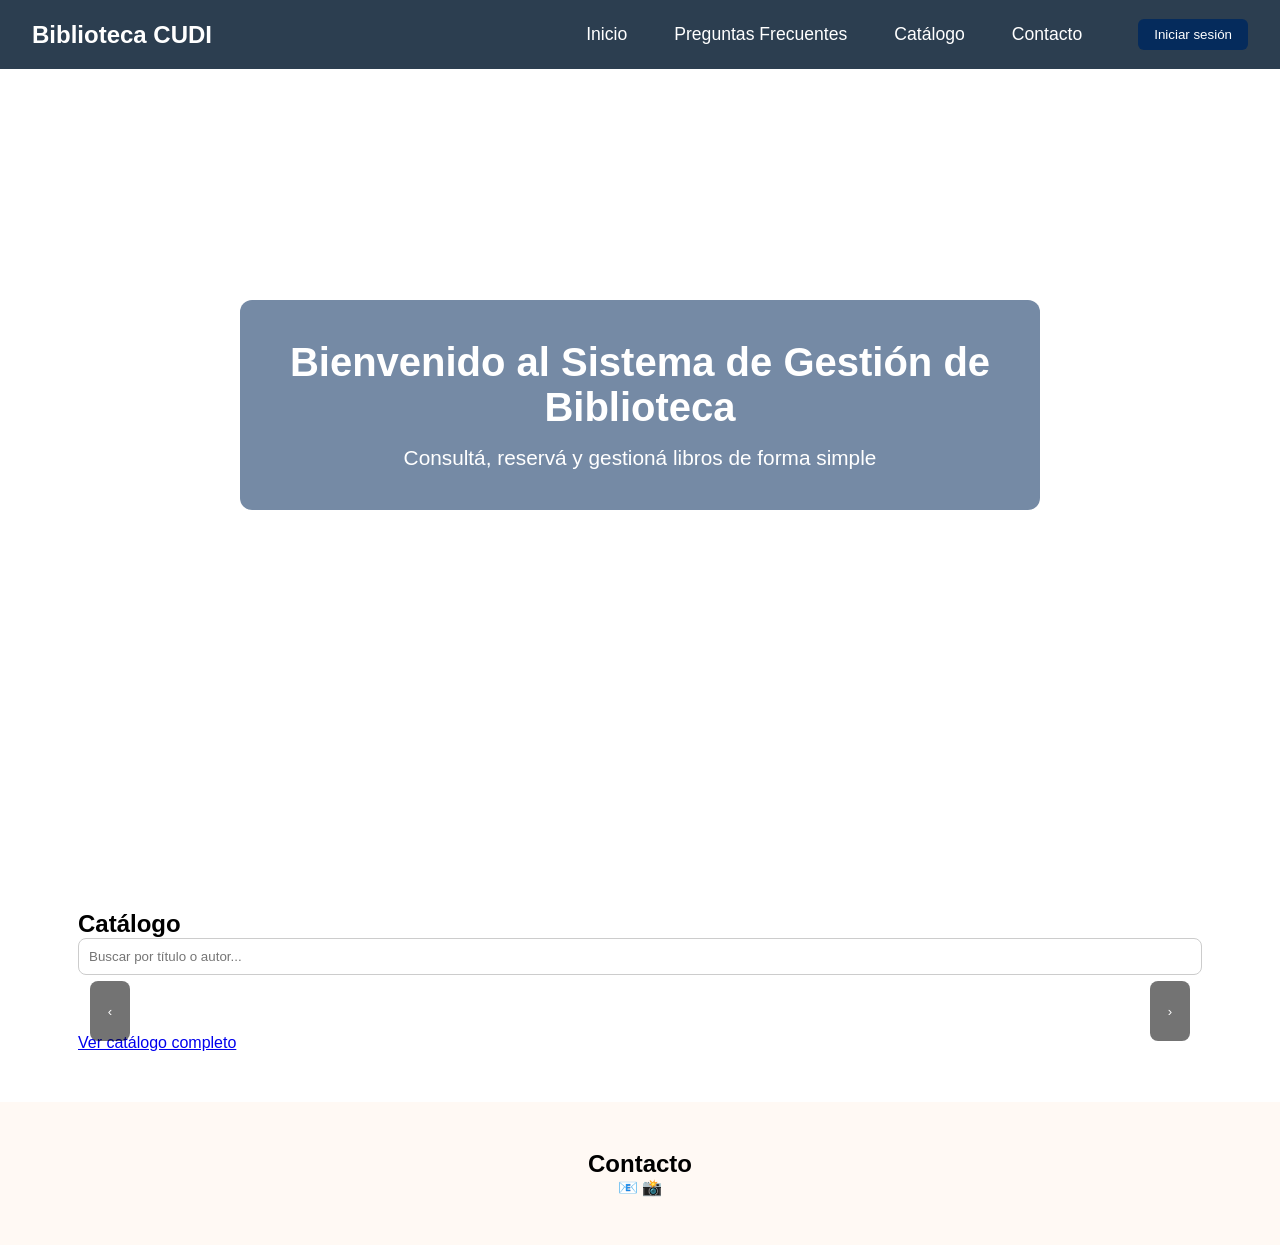
<file: Fronted/index.html>
<!-- Esto es un comentario en HTML -->
<!DOCTYPE html>
<html lang="es">
<head>
  <meta charset="UTF-8">
  <title>Biblioteca CUDI</title>
  <link rel="stylesheet" href="diseño.css">
</head>
<body class="fondo-global">

  <!-- ================= NAVBAR ================= -->
  <header class="navbar">
    <h2 class="logo">Biblioteca CUDI</h2>
    <nav>
  <nav>
  <a href="#inicio">Inicio</a>
  <a href="preguntas_frecuentes.html">Preguntas Frecuentes</a>
  <a href="catalogo.html">Catálogo</a>
  <a href="#contacto" class="scroll-link">Contacto</a>
  <button onclick="window.location.href='login.html'" class="login-btn">
    Iniciar sesión
  </button>
</nav>
  </header>

  <!-- ================= HERO ================= -->
  <section class="hero" id="inicio">
    <div class="hero-content">
      <h1>Bienvenido al Sistema de Gestión de Biblioteca</h1>
      <p>Consultá, reservá y gestioná libros de forma simple</p>
    </div>
  </section>

  <!-- ================= CATÁLOGO DENTRO DE INICIO ================= -->
<section class="catalogo-home">
  <div class="mis-reservas-container">

    <h2>Catálogo</h2>

    <input 
      type="text" 
      id="buscador" 
      placeholder="Buscar por título o autor..."
      style="width: 100%; padding: 10px; margin-bottom: 12px; border-radius: 8px; border: 1px solid #ccc;"
    />

    <!-- 🔥 CATÁLOGO HOME (CAROUSEL) -->
<div class="carousel">

  <button class="carousel-btn left" aria-label="Anterior">‹</button>

  <div class="carousel-wrapper">
    
    <!-- 🔥 ESTE ES EL CONTENEDOR CORRECTO -->
    <div id="listaLibros" class="carousel-track"></div>

  </div>

  <button class="carousel-btn right" aria-label="Siguiente">›</button>

</div>

<a href="catalogo.html" class="boton" style="margin-top: 15px; display: inline-block;">
  Ver catálogo completo
</a>

  </div>
</section>

  <!-- ================= CONTACTO ================= -->
  <section class="contacto" id="contacto">
    <h2>Contacto</h2>
    <div class="icons">
      <span>📧</span>
      <span>📸</span>
    </div>
  </section>

  <script src="app.js"></script>
  <script src="home.js"></script>
</body>
</html>
</file>
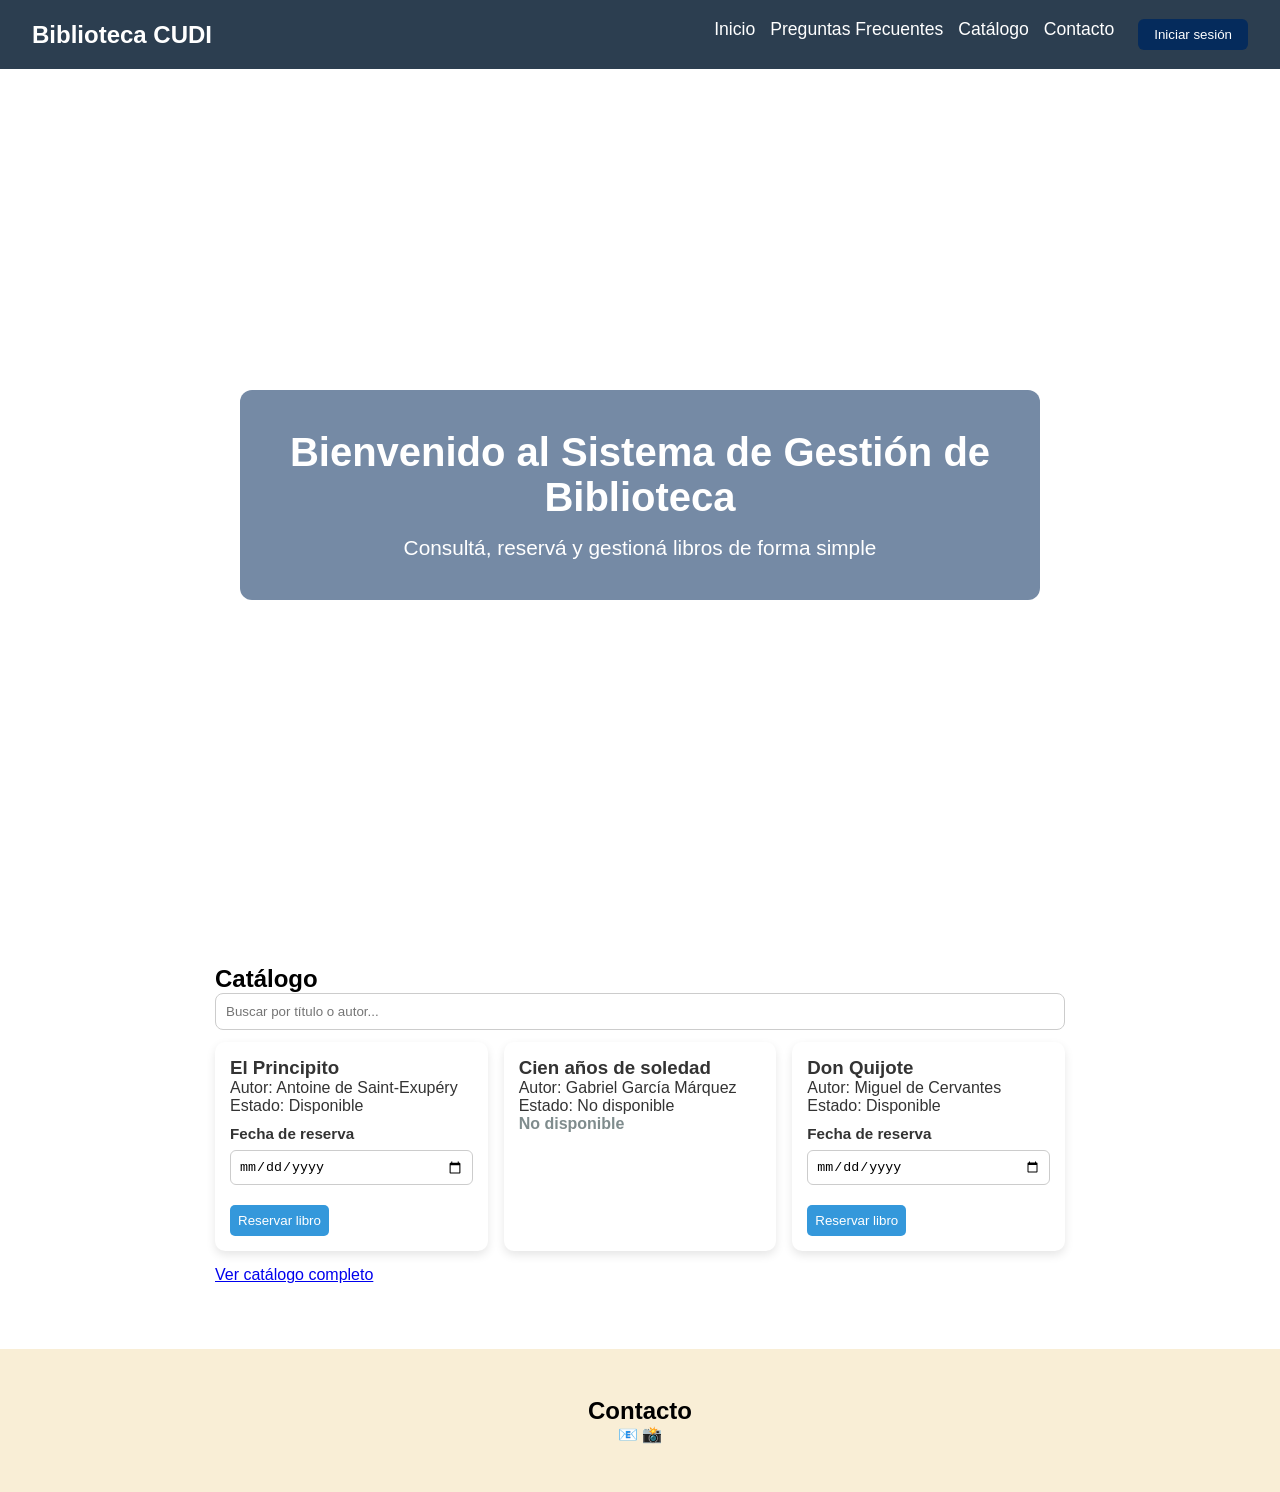
<file: Fronted/Alumno/index.html>
<!-- Esto es un comentario en HTML -->
<!DOCTYPE html>
<html lang="es">
<head>
  <meta charset="UTF-8">
  <title>Biblioteca CUDI</title>
  <link rel="stylesheet" href="diseño.css">
</head>
<body>

  <!-- ================= NAVBAR ================= -->
  <header class="navbar">
    <h2 class="logo">Biblioteca CUDI</h2>
    <nav>
  <nav>
  <a href="#inicio">Inicio</a>
  <a href="preguntas_frecuentes.html">Preguntas Frecuentes</a>
  <a href="catalogo.html">Catálogo</a>
  <a href="#contacto" class="scroll-link">Contacto</a>
  <button onclick="window.location.href='login.html'" class="login-btn">
    Iniciar sesión
  </button>
</nav>
  </header>

  <!-- ================= HERO ================= -->
  <section class="hero" id="inicio">
    <div class="hero-content">
      <h1>Bienvenido al Sistema de Gestión de Biblioteca</h1>
      <p>Consultá, reservá y gestioná libros de forma simple</p>
    </div>
  </section>

  <!-- ================= CATÁLOGO DENTRO DE INICIO ================= -->
  <section class="catalogo-home">
    <div class="mis-reservas-container">
      <h2>Catálogo </h2>
      <input type="text" id="buscador" placeholder="Buscar por título o autor..." style="width: 100%; padding: 10px; margin-bottom: 12px; border-radius: 8px; border: 1px solid #ccc;" />
      <div id="listaLibros"></div>
      <a href="catalogo.html" class="boton" style="margin-top: 15px; display: inline-block;">Ver catálogo completo</a>
    </div>
  </section>

  <!-- ================= CONTACTO ================= -->
  <section class="contacto" id="contacto">
    <h2>Contacto</h2>
    <div class="icons">
      <span>📧</span>
      <span>📸</span>
    </div>
  </section>

  <script src="app.js"></script>
  <script src="catalogo.js"></script>
</body>
</html>
</file>
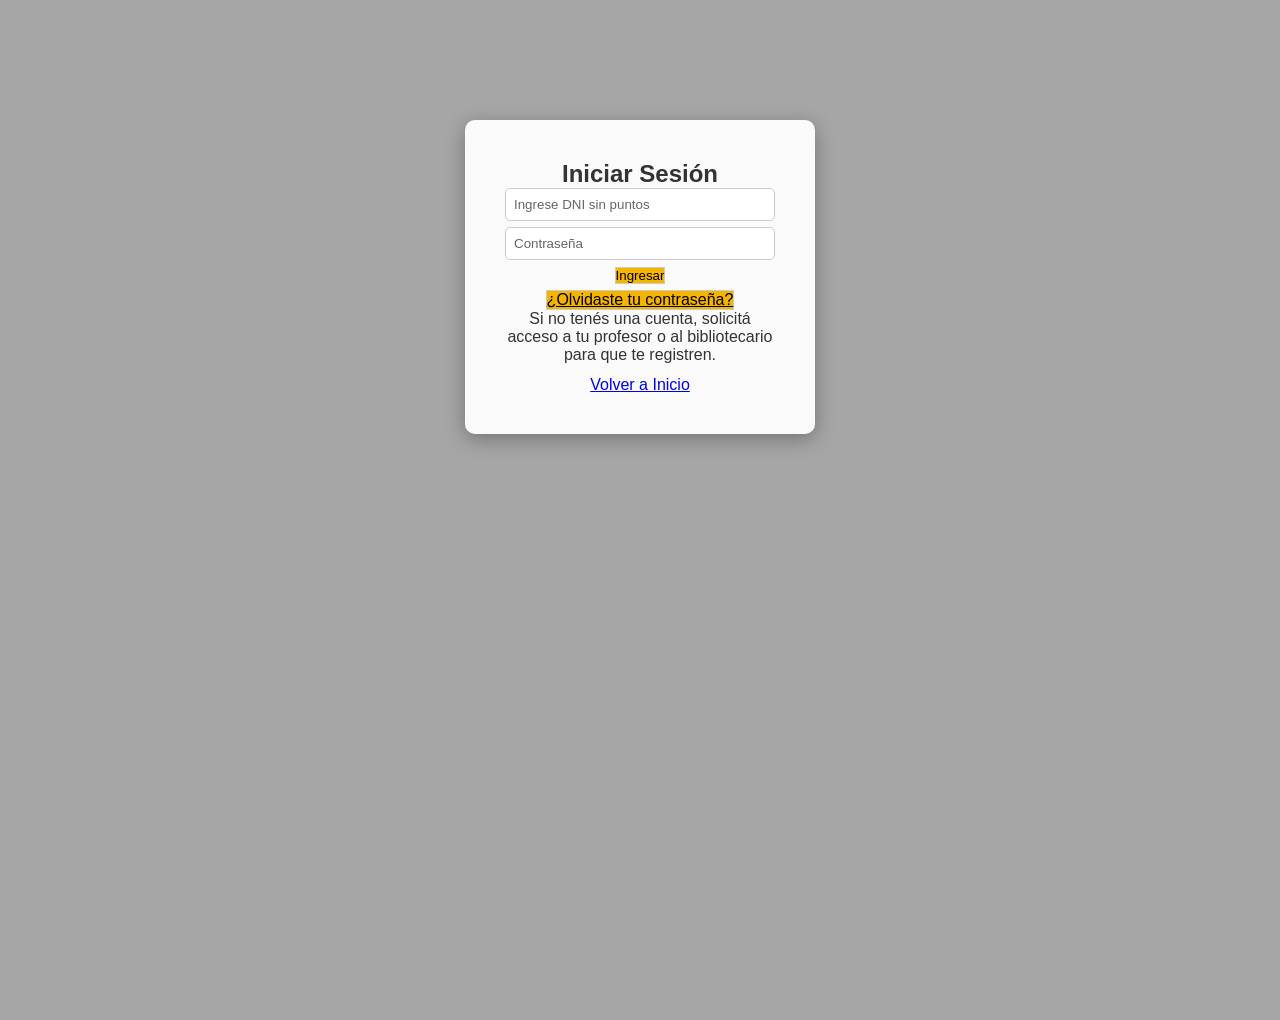
<file: Fronted/login.html>
<!DOCTYPE html>
<html lang="es">
<head>
    <meta charset="UTF-8">
    <title>Iniciar Sesión - Biblioteca CUDI</title>
    <link rel="stylesheet" href="diseño.css">
</head>

<body class="login-page">
    <div class="login-container">
        <h2>Iniciar Sesión</h2>

        <form id="loginForm" novalidate>
            <label for="dni" style="display: none;">Usuario</label>
            <input 
             type="text" 
             id="dni" 
             placeholder="Ingrese DNI sin puntos" 
             aria-label="Usuario (DNI)" 
             required
            >
        <span id="dniError" class="error-message"></span>

            <label for="password" style="display: none;">Contraseña</label>
            <input type="password" id="password" placeholder="Contraseña" aria-label="Contraseña" required>
            <span id="passwordError" class="error-message"></span>

            <button id="submitLoginBtn" type="submit" aria-label="Botón para enviar formulario de login">Ingresar</button>
            <p id="loginGeneralError" class="error-message"></p>
        </form>

        <div class="extra-links">
            <button id="forgotPasswordLink" class="link-button" type="button">¿Olvidaste tu contraseña?</button><br>
            <p class="info-login">
                Si no tenés una cuenta, solicitá acceso a tu profesor o al bibliotecario para que te registren.
            </p>
            <a href="index.html" class="boton" style="margin-top: 12px; display: inline-block;">Volver a Inicio</a>
        </div>

        <div id="recoverContainer" class="recover-container hidden">
            <h3>Recuperar contraseña</h3>
            <form id="recoverForm" novalidate>
                <label for="recoverEmail" style="display: none;">Correo electrónico</label>
                <input type="email" id="recoverEmail" placeholder="Ingresa tu correo" aria-label="Correo electrónico para recuperar contraseña" required>
                <span id="recoverEmailError" class="error-message"></span>

                <button type="submit" class="boton">Enviar solicitud</button>
                <button type="button" id="cancelRecover" class="boton secondary">Volver al login</button>
                <p id="recoverMessage" class="success-message"></p>
            </form>
        </div>
    </div>
<script src="app.js"></script>
</body>
</html>
</file>
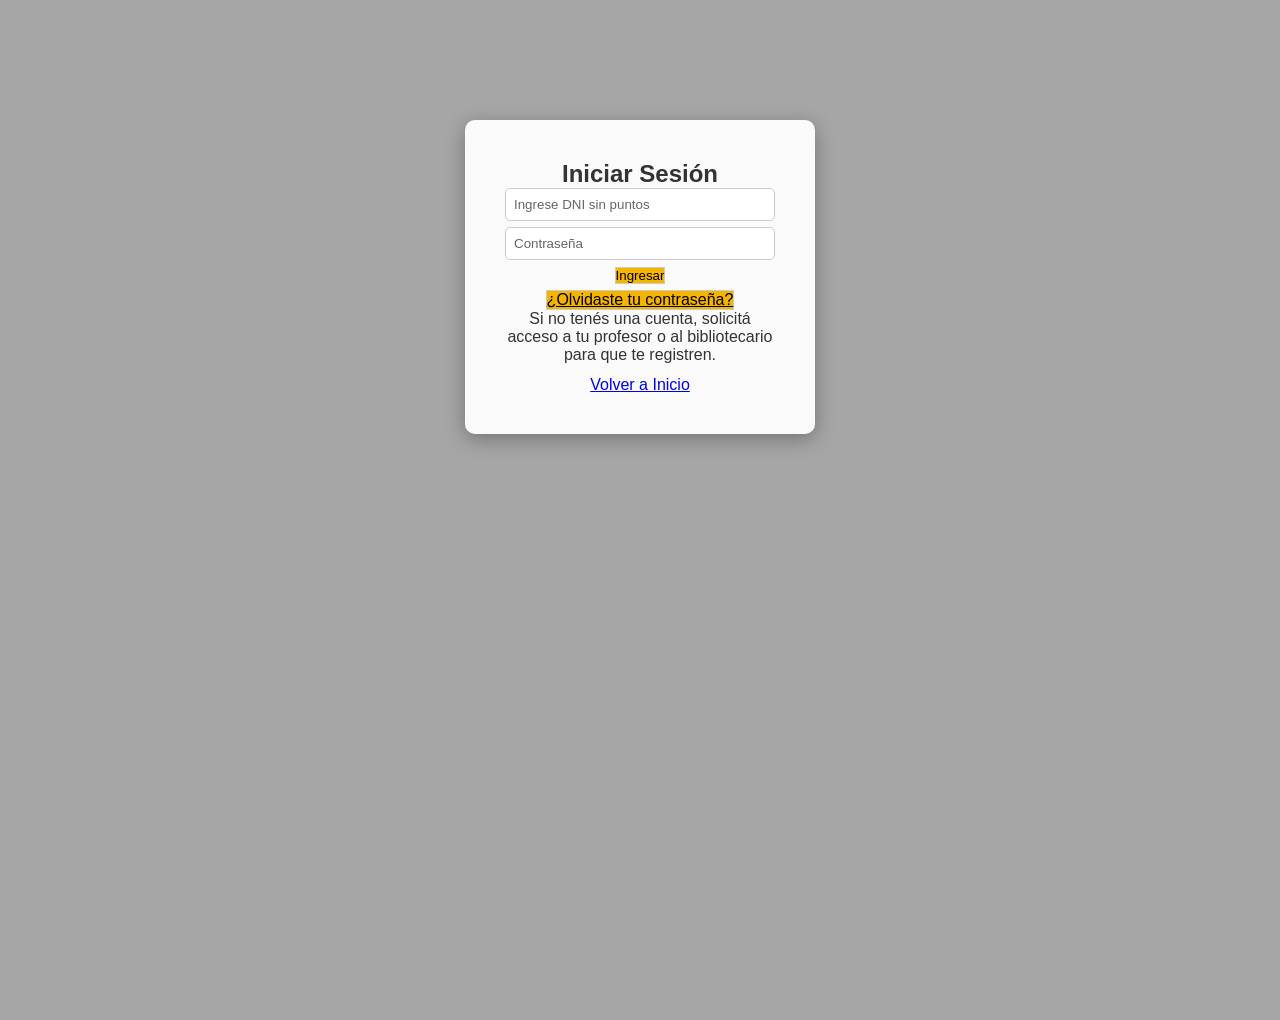
<file: Fronted/panel_alumno.html>
<!DOCTYPE html>
<html lang="es">
<head>
    <meta charset="UTF-8">
    <title>Panel Alumno</title>
    <link rel="stylesheet" href="diseño.css">
</head>

<body class="panel-page">

    <!-- ================= NAVBAR ================= -->
    <header class="navbar">
        <h2 class="logo">Biblioteca CUDI</h2>

        <nav>
            <a href="index.html">Inicio</a>
            <a href="panel_alumno.html">Panel</a>
            <a href="catalogo.html">Catálogo</a>
            <a href="#misReservas">Mis reservas</a>
        </nav>

        <!-- 🔥 BOTÓN FIJO (JS SOLO LE AGREGA EVENTO) -->
        <button id="logoutBtn" class="logout-button">
            Cerrar sesión
        </button>
    </header>

    <!-- ================= CONTENIDO ================= -->
    <div class="panel-container">

        <h1>Panel del Alumno</h1>

        <p id="bienvenida"></p>

        <div class="dashboard-grid">

            <div class="card-panel">
                <h2>Resumen de Reservas</h2>

                <ul id="listaReservasPanel"></ul>

                <a href="#misReservas" class="boton">Ver todas</a>

                <p>Accede al catálogo y gestiona tus préstamos y reservas sin perder tiempo.</p>

                <a href="catalogo.html" class="boton">Ir al catálogo</a>
            </div>

            <div class="card-panel">
                <h2>Préstamos actuales</h2>
                <ul id="misPrestamos"></ul>
            </div>

        </div>

        <section id="misReservas" class="mis-reservas-container card-panel">
            <h2>Mis Reservas</h2>

            <div id="listaReservas"></div>
        </section>

    </div>

    <!-- ================= JS ================= -->
    <script src="panel_alumno.js"></script>

</body>
</html>
</file>
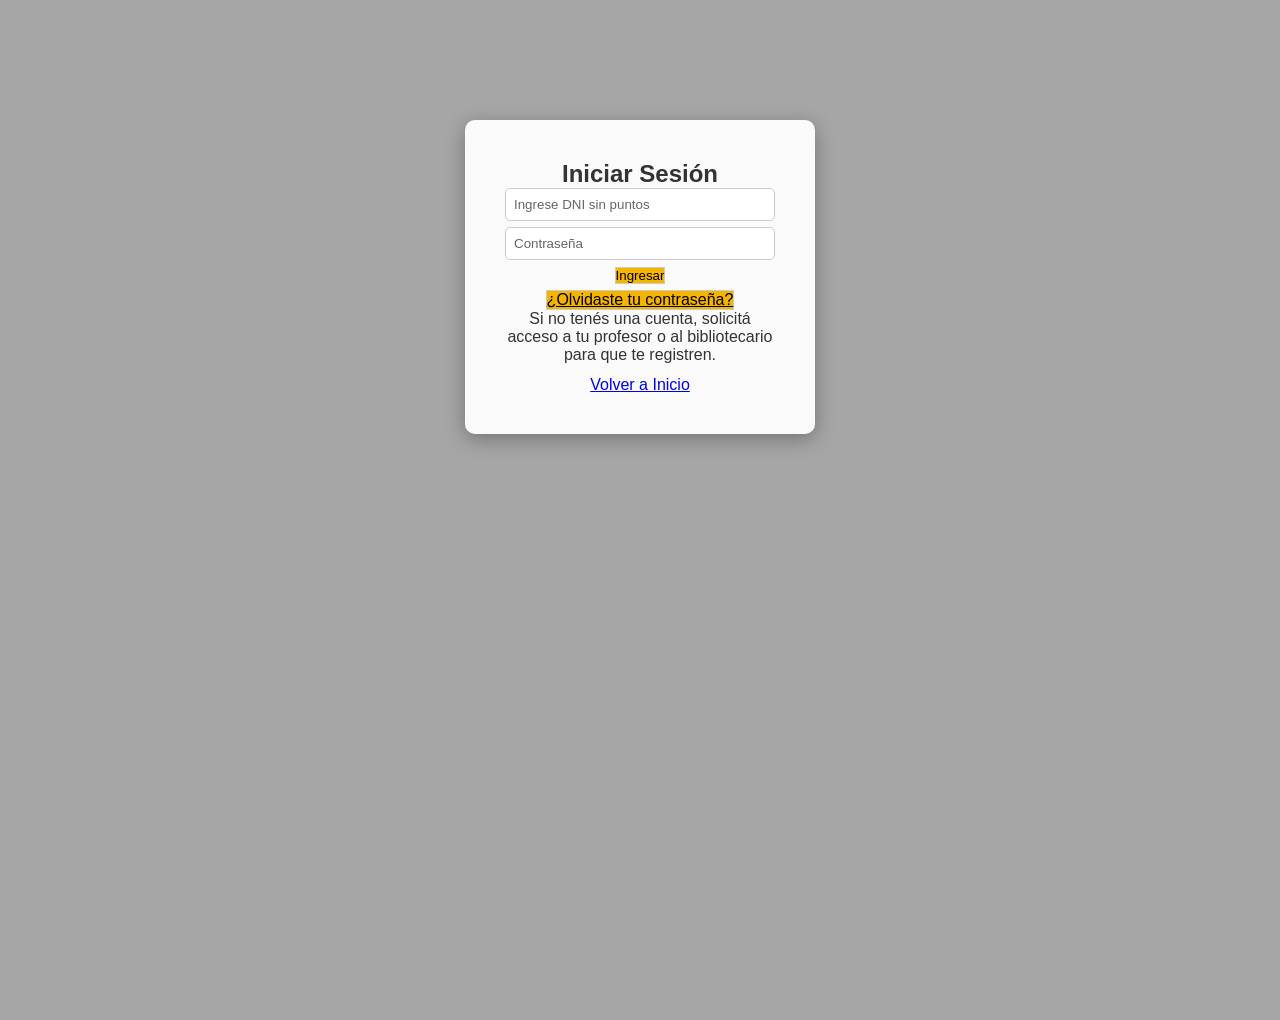
<file: Fronted/panel_bibliotecario.html>
<!DOCTYPE html>
<html lang="es">
<head>
  <meta charset="UTF-8">
  <title>Panel Bibliotecario</title>
  <link rel="stylesheet" href="diseño.css">
  <link rel="stylesheet" href="panel_bibliotecario.css">
</head>

<body>

<header class="navbar">
  <h2 class="logo">Biblioteca CUDI</h2>

  <div class="navbar-right">
    <a href="index.html" class="btn-inicio">Inicio</a>

    <div class="perfil" id="perfil">
      <span class="icono">
        <svg xmlns="http://www.w3.org/2000/svg" height="22" viewBox="0 0 24 24" width="22" fill="#bdc3c7">
          <path d="M12 12c2.7 0 5-2.3 5-5s-2.3-5-5-5-5 
          2.3-5 5 2.3 5 5 5zm0 2c-3.3 0-10 
          1.7-10 5v3h20v-3c0-3.3-6.7-5-10-5z"/>
        </svg>
      </span>

      <div class="menu-perfil" id="menuPerfil">
        <button>Mi perfil</button>
        <button id="logout">Cerrar sesión</button>
      </div>
    </div>
  </div>
</header>

<section class="panel-bibliotecario">

  <h1>Panel Bibliotecario</h1>

  <div class="panel-opciones">
    <div class="card-opcion" onclick="mostrarLibros()">LIBROS</div>
    <div class="card-opcion" onclick="mostrarNotificaciones()">NOTIFICACIONES</div>
    <div class="card-opcion" onclick="mostrarCrearUsuario()">CREAR CUENTA</div>
  </div>

  <!--  ESTE ES EL CONTENEDOR DINÁMICO -->
  <div id="contenidoPanel" class="contenido-panel"></div>

</section>


<!--  JS SIEMPRE AL FINAL -->
<script src="panel_bibliotecario.js"></script>

</body>
</html>
</file>
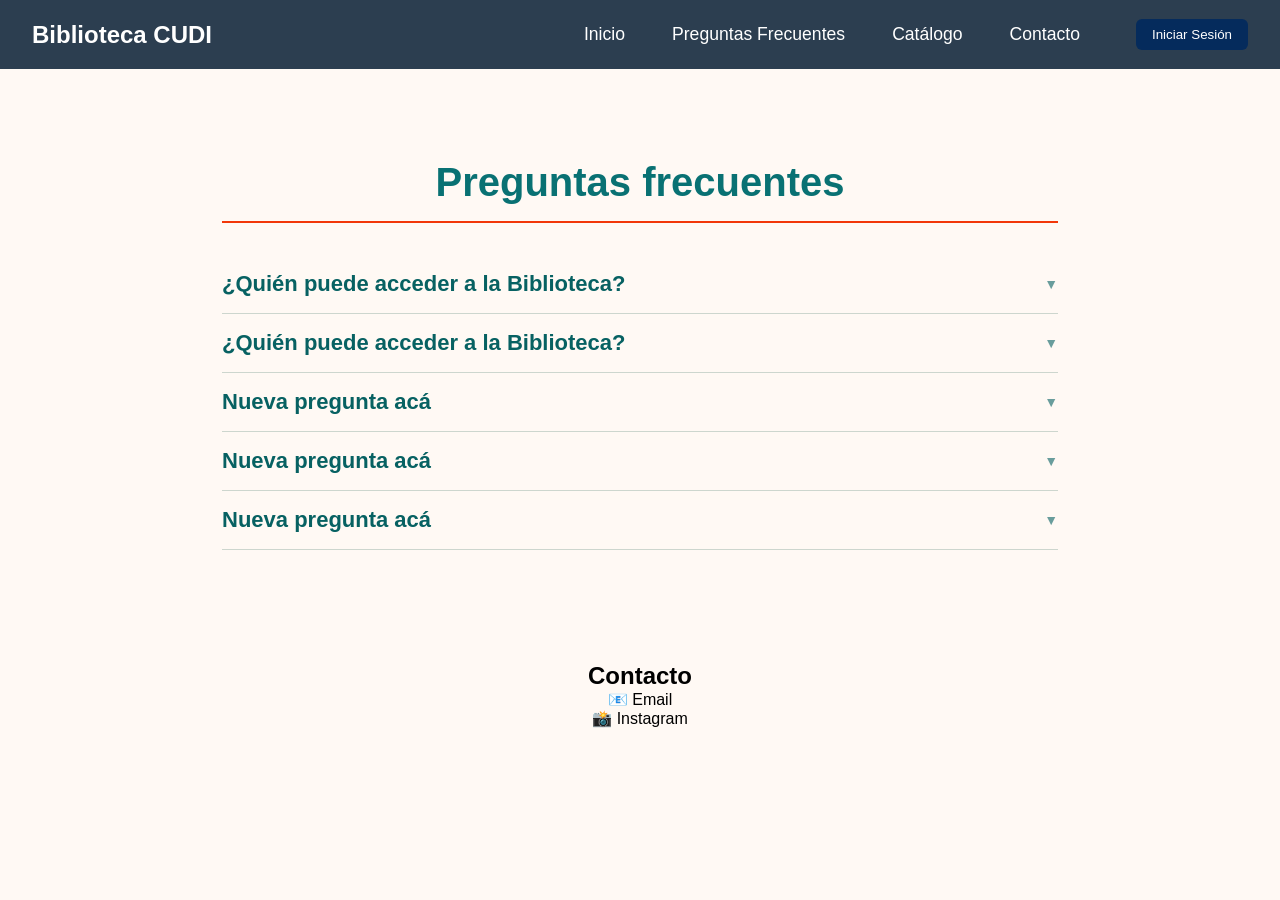
<file: Fronted/preguntas_frecuentes.html>
<!DOCTYPE html>
<html lang="es">
<head>
  <meta charset="UTF-8">
  <title>Preguntas Frecuentes</title>
  <link rel="stylesheet" href="diseño.css">
  <link rel="stylesheet" href="preguntas_frecuentes.css">

</head>
<body>

  <!-- NAVBAR -->
  <!-- NAVBAR -->
<header class="navbar">
  <h2 class="logo">Biblioteca CUDI</h2>
  <nav>
    <a href="index.html#inicio">Inicio</a>
    <a href="preguntas_frecuentes.html">Preguntas Frecuentes</a>
    <a href="catalogo.html">Catálogo</a>
    <a href="#contacto" class="scroll-link">Contacto</a>
    <button id="btnLogin" class="login-btn">Iniciar Sesión</button>
  </nav>
</header>

  <!-- SECCIÓN FAQ -->
  <section class="faq-section">
    <h1>Preguntas frecuentes</h1>
    <hr class="faq-line">

    <div class="faq-item">
    <button class="faq-question">
     ¿Quién puede acceder a la Biblioteca?
     <span class="arrow">▼</span>
    </button>
      <div class="faq-answer">
        <p>
          El sistema de Biblioteca de CUDI está disponible solo para estudiantes
          y docentes del establecimiento.
        </p>
      </div>
    </div>

    <div class="faq-item">
     <button class="faq-question">
       ¿Quién puede acceder a la Biblioteca?
       <span class="arrow">▼</span>
    </button>
   
      <div class="faq-answer">
        <p>
          Los libros pueden consultarse mediante el catálogo online del sistema
          o solicitarlos presencialmente en la biblioteca del establecimiento.
        </p>
      </div>
    </div>
    <div class="faq-item">
    <button class="faq-question">
    Nueva pregunta acá
    <span class="arrow">▼</span>
    </button>
    <div class="faq-answer">
    <p>
      Respuesta de la pregunta.
    </p>
  </div>
  </div>
    <div class="faq-item">
    <button class="faq-question">
    Nueva pregunta acá
    <span class="arrow">▼</span>
    </button>
    <div class="faq-answer">
    <p>
      Respuesta de la pregunta.
    </p>
  </div>
</div>
<div class="faq-item">
  <button class="faq-question">
    Nueva pregunta acá
    <span class="arrow">▼</span>
  </button>
  <div class="faq-answer">
    <p>
      Respuesta de la pregunta.
    </p>
  </div>
</div>
  </section>
  
  <!-- CONTACTO -->
  <section id="contacto" class="contacto">
    <h2>Contacto</h2>
    <p>📧 Email</p>
    <p>📸 Instagram</p>
  </section>

  <script src="app.js"></script>
</body>
</html>
</file>
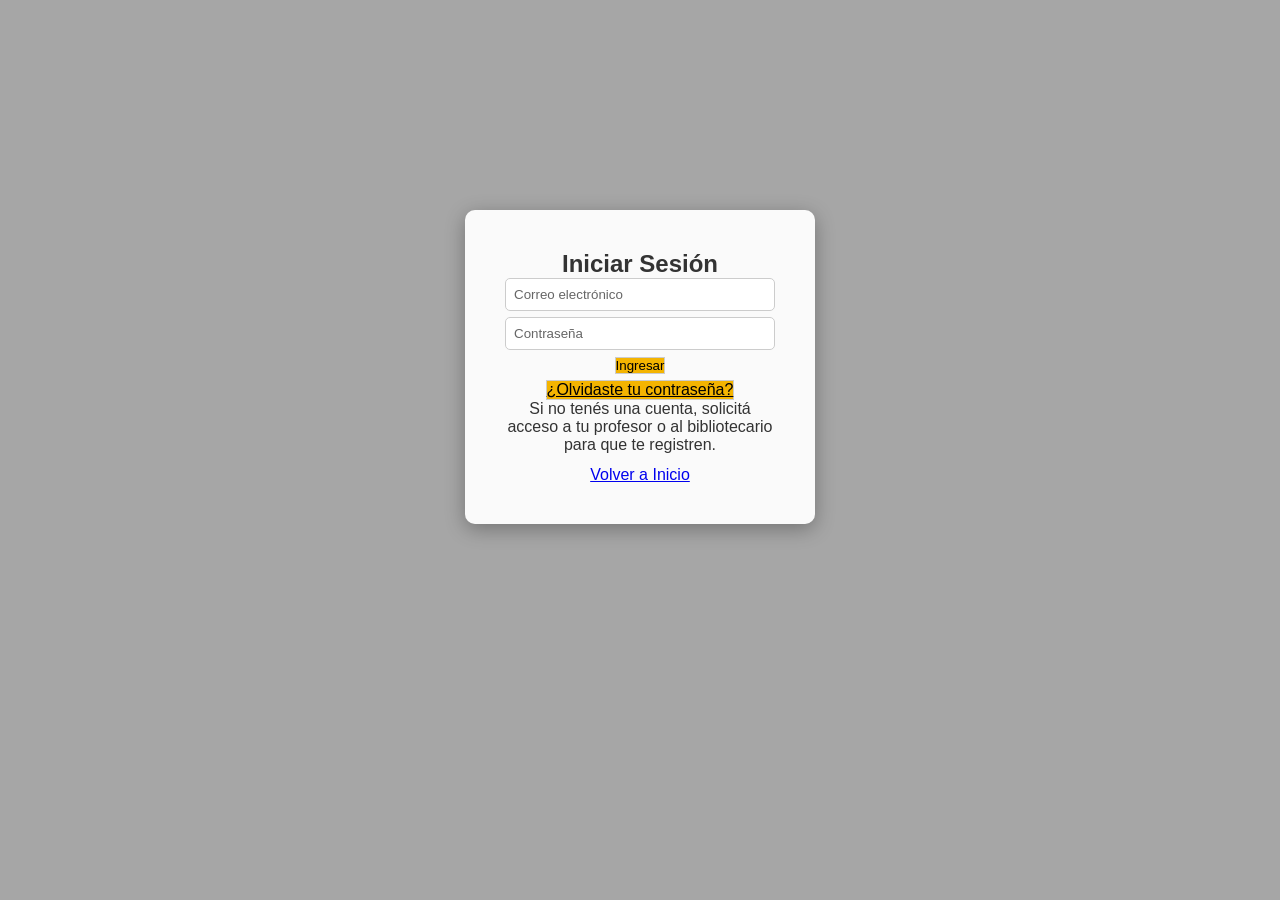
<file: Fronted/Alumno/login.html>
<!DOCTYPE html>
<html lang="es">
<head>
    <meta charset="UTF-8">
    <title>Iniciar Sesión - Biblioteca CUDI</title>
    <link rel="stylesheet" href="diseño.css">
</head>
<body class="login-page">

    <div class="login-container">
        <h2>Iniciar Sesión</h2>

        <form id="loginForm" novalidate>
            <label for="email" style="display: none;">Correo electrónico</label>
            <input type="email" id="email" placeholder="Correo electrónico" aria-label="Correo electrónico" required>
            <span id="emailError" class="error-message"></span>

            <label for="password" style="display: none;">Contraseña</label>
            <input type="password" id="password" placeholder="Contraseña" aria-label="Contraseña" required>
            <span id="passwordError" class="error-message"></span>

            <button type="submit" aria-label="Botón para enviar formulario de login">Ingresar</button>
            <p id="loginGeneralError" class="error-message"></p>
        </form>

        <div class="extra-links">
            <button id="forgotPasswordLink" class="link-button" type="button">¿Olvidaste tu contraseña?</button><br>
            <p class="info-login">
                Si no tenés una cuenta, solicitá acceso a tu profesor o al bibliotecario para que te registren.
            </p>
            <a href="index.html" class="boton" style="margin-top: 12px; display: inline-block;">Volver a Inicio</a>
        </div>

        <div id="recoverContainer" class="recover-container hidden">
            <h3>Recuperar contraseña</h3>
            <form id="recoverForm" novalidate>
                <label for="recoverEmail" style="display: none;">Correo electrónico</label>
                <input type="email" id="recoverEmail" placeholder="Ingresa tu correo" aria-label="Correo electrónico para recuperar contraseña" required>
                <span id="recoverEmailError" class="error-message"></span>

                <button type="submit" class="boton">Enviar solicitud</button>
                <button type="button" id="cancelRecover" class="boton secondary">Volver al login</button>
                <p id="recoverMessage" class="success-message"></p>
            </form>
        </div>
    </div>
<script src="app.js"></script>
</body>
</html>
</file>
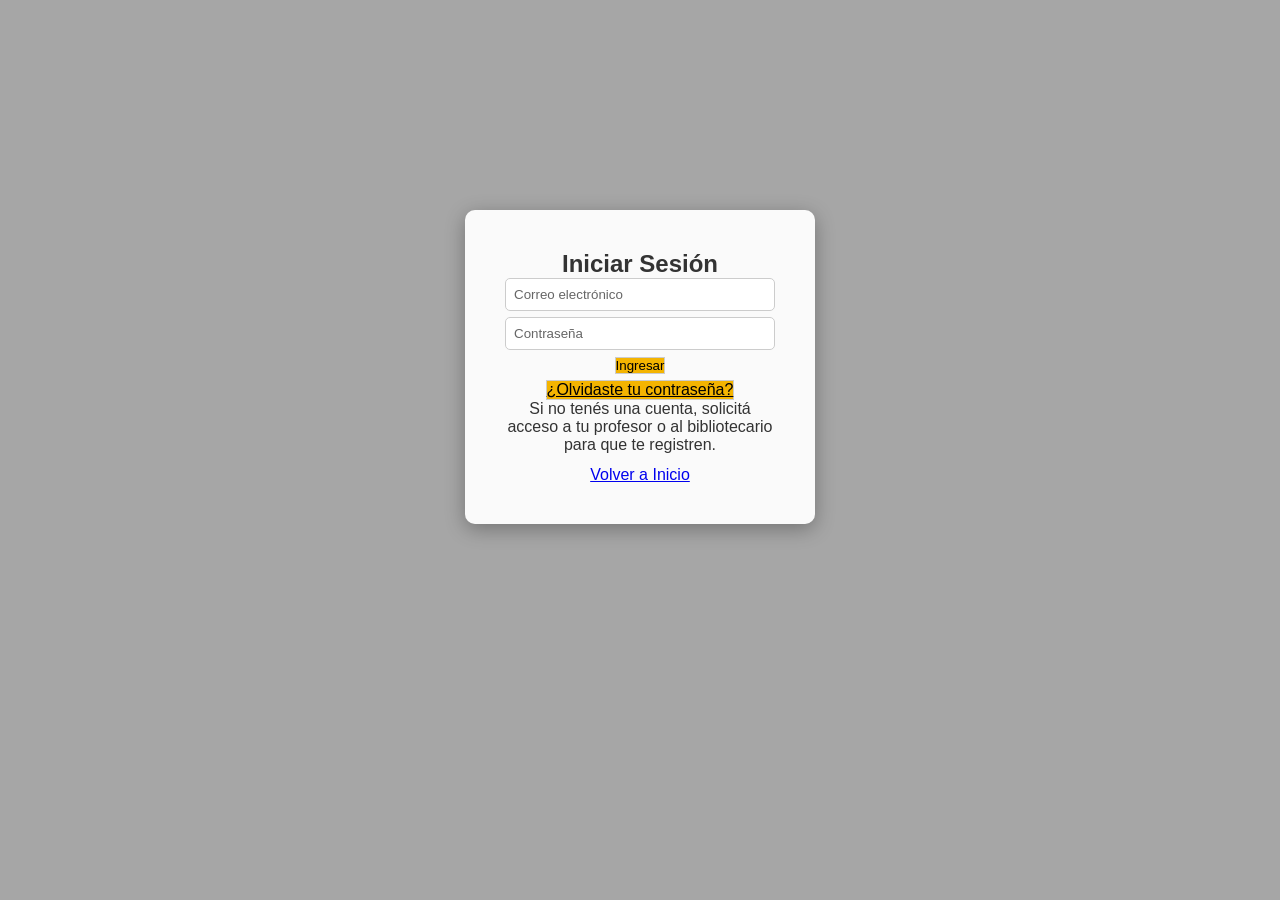
<file: Fronted/Alumno/panel_alumno.html>
<!DOCTYPE html>
<html lang="es">
<head>
    <meta charset="UTF-8">
    <title>Panel Alumno</title>
    <link rel="stylesheet" href="diseño.css">
</head>
<body class="panel-page">
    <header class="navbar">
  <h2 class="logo">Biblioteca CUDI</h2>
  <nav>
    <a href="index.html">Inicio</a>
    <a href="panel_alumno.html">Panel</a>
    <a href="catalogo.html">Catálogo</a>
    <a href="#misReservas">Mis reservas</a>
  </nav>
</header>
<div class="panel-container">
    <h1>Panel del Alumno</h1>

    <p id="bienvenida"></p>
    <button id="logoutBtn" aria-label="Cerrar sesión del usuario">Cerrar sesión</button>

    <div class="card-grid">
      <div class="card">
        <h2>Resumen de Reservas</h2>
        <ul id="listaReservasPanel"></ul>
        <a href="#misReservas" class="boton">Ver todas</a>
        <p>Accede al catálogo y gestiona tus préstamos y reservas sin perder tiempo.</p>
        <a href="catalogo.html" class="boton">Ir al catálogo</a>
      </div>

      <div class="card">
        <h2>Préstamos actuales</h2>
        <ul id="misPrestamos"></ul>
      </div>
    </div>

    <section id="misReservas" class="mis-reservas-container">
      <h2>Mis Reservas</h2>

      <div class="filtro-fecha">
        <div class="fecha-group">
          <label for="fechaDesde">Desde</label>
          <input type="date" id="fechaDesde" aria-label="Filtrar desde" />
        </div>
        <div class="fecha-group">
          <label for="fechaHasta">Hasta</label>
          <input type="date" id="fechaHasta" aria-label="Filtrar hasta" />
        </div>
        <div class="fecha-actions">
          <button id="aplicarFiltro" class="boton">Aplicar filtro</button>
          <button id="limpiarFiltro" class="boton secondary">Limpiar</button>
        </div>
        <p id="mensajeFecha" class="fecha-mensaje"></p>
      </div>

      <div id="listaReservas"></div>
    </section>

</div>

    <script src="./app.js"></script>
   

</body>
</html>
</file>
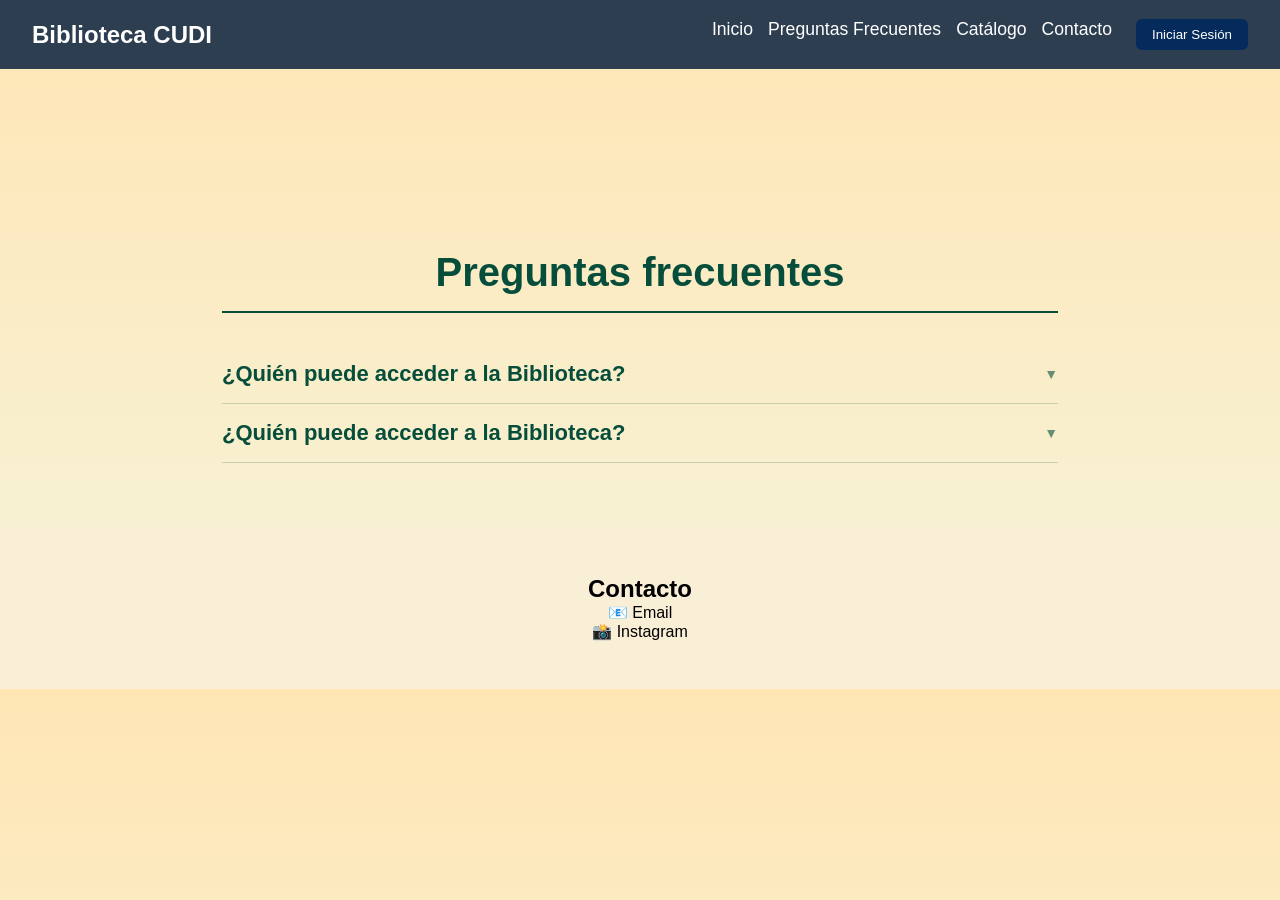
<file: Fronted/Alumno/preguntas_frecuentes.html>
<!DOCTYPE html>
<html lang="es">
<head>
  <meta charset="UTF-8">
  <title>Preguntas Frecuentes</title>
  <link rel="stylesheet" href="diseño.css">
  <link rel="stylesheet" href="preguntas_frecuentes.css">

</head>
<body>

  <!-- NAVBAR -->
  <!-- NAVBAR -->
<header class="navbar">
  <h2 class="logo">Biblioteca CUDI</h2>
  <nav>
    <a href="index.html#inicio">Inicio</a>
    <a href="preguntas_frecuentes.html">Preguntas Frecuentes</a>
    <a href="index.html#catalogo">Catálogo</a>
    <a href="#contacto" class="scroll-link">Contacto</a>
    <button id="btnLogin" class="login-btn">Iniciar Sesión</button>
  </nav>
</header>

  <!-- SECCIÓN FAQ -->
  <section class="faq-section">
    <h1>Preguntas frecuentes</h1>
    <hr class="faq-line">

    <div class="faq-item">
    <button class="faq-question">
     ¿Quién puede acceder a la Biblioteca?
     <span class="arrow">▼</span>
    </button>
      <div class="faq-answer">
        <p>
          El sistema de Biblioteca de CUDI está disponible solo para estudiantes
          y docentes del establecimiento.
        </p>
      </div>
    </div>

    <div class="faq-item">
     <button class="faq-question">
       ¿Quién puede acceder a la Biblioteca?
       <span class="arrow">▼</span>
    </button>
   
      <div class="faq-answer">
        <p>
          Los libros pueden consultarse mediante el catálogo online del sistema
          o solicitarlos presencialmente en la biblioteca del establecimiento.
        </p>
      </div>
    </div>

  </section>

  <!-- CONTACTO -->
  <section id="contacto" class="contacto">
    <h2>Contacto</h2>
    <p>📧 Email</p>
    <p>📸 Instagram</p>
  </section>

  <script src="app.js"></script>
</body>
</html>
</file>
<file: Fronted/diseño.css>
/* ================= RESET ================= */
* {
  margin: 0;
  padding: 0;
  box-sizing: border-box;
}

/* ================= BODY ================= */
body {
  margin: 0;
  padding: 0;
  font-family: Arial, sans-serif;
}

.fondo-global {
  background-image: url("http://www.comunidadbaratz.com/wp-content/uploads/Todas-las-bibliotecas-son-bellas-por-el-servicio-que-ofrecen-a-sus-comunidades.jpg");
  background-size: cover;
  background-position: center;
  background-attachment: fixed;
  min-height: 100vh;
} 

/* ================= NAVBAR ================= */
.navbar {
  display: flex;
  justify-content: space-between;
  align-items: center;
  padding: 1.2rem 2rem;
  background-color: #2c3e50;
  color: white;

  position: fixed;
  top: 0;
  left: 0;
  width: 100%;
  z-index: 1000;
}

.navbar nav {
  display: flex;
  flex-wrap: wrap;
}

.navbar nav {
  display: flex;
  align-items: center;
  gap: 2rem; /* separación uniforme entre botones */
}

.navbar nav a {
  margin-left: 15px;
  color: white;
  text-decoration: none;
  font-size: 1.1rem;
}

.navbar nav a:hover {
  text-decoration: underline;
}

/* BOTÓN LOGIN */
.login-btn {
  margin-left: 1.5rem;
  padding: 0.5rem 1rem;
  background-color: #052b5c;
  color: white;
  border: none;
  border-radius: 6px;
  cursor: pointer;
}

.login-btn:hover {
  opacity: 0.8;
}

/* ================= HERO (SOLO INDEX) ================= */
.hero {
  /* Usar el fondo global del body (fondo-global) para consistencia visual */
  background: transparent;
  height: calc(100vh - 90px);
  display: flex;
  justify-content: center;
  align-items: center;
}
.hero-content {
  position: relative;
  background: rgba(5, 43, 92, 0.55);
  padding: 2.5rem 3rem;
  border-radius: 12px;
  text-align: center;
  max-width: 800px;
  color: white;
}

.hero-content h1 {
  font-size: 2.5rem;
  margin-bottom: 1rem;
}

.hero-content p {
  font-size: 1.3rem;
}

/* ================= LOGIN MODAL ================= */
.modal {
  position: fixed;
  top: 0;
  left: 0;
  height: 100vh;
  width: 100vw;
  background: rgba(0, 0, 0, 0.7);
  display: flex;
  justify-content: center;
  align-items: center;
  z-index: 2000;
}

.hidden {
  display: none;
}

.login-form {
  background: white;
  padding: 2rem;
  border-radius: 8px;
  width: 320px;
  text-align: center;
}

.login-form input {
  width: 100%;
  margin-bottom: 1rem;
  padding: 0.7rem;
}

.login-form button {
  width: 100%;
  padding: 0.7rem;
  background-color: #174ec5;
  color: white;
  border: none;
  border-radius: 4px;
  cursor: pointer;
}

.error-message {
  display: block;
  margin-top: 6px;
  color: #c0392b;
  font-size: 0.9rem;
}

.success-message {
  display: block;
  margin-top: 10px;
  color: #1d8348;
  font-size: 0.95rem;
}

.link-button {
  background: none;
  border: none;
  color: #174ec5;
  cursor: pointer;
  text-decoration: underline;
  padding: 0;
  font: inherit;
}

.link-button:hover {
  opacity: 0.9;
}

.boton.secondary,
button.secondary {
  background-color: #95a5a6;
  color: white;
}

/* ================= CONTACTO ================= */
.contacto {
  background-color: #FFF9F4;
  padding: 3rem 2rem;
  text-align: center;
}

/* ================= FAQ ================= */
.faq-answer {
  max-height: 0;
  overflow: hidden;
  transition: max-height 0.4s ease;
}

/* ================= LOGIN PAGE ================= */
body.login-page,
body.panel-page,
body.catalogo-page,
body.mis-reservas-page {
  min-height: 100vh;
  background: linear-gradient(rgba(0,0,0,0.35), rgba(0,0,0,0.35)), url("http://www.comunidadbaratz.com/wp-content/uploads/Todas-las-bibliotecas-son-bellas-por-el-servicio-que-ofrecen-a-sus-comunidades.jpg") center/cover no-repeat;
  color: #fff;
}

.login-container {
  background: rgba(255, 255, 255, 0.95);
  width: 350px;
  padding: 40px;
  border-radius: 10px;
  margin: 120px auto;
  text-align: center;
  box-shadow: 0 5px 20px rgba(0,0,0,0.3);
}

body.panel-page .panel-container,
body.mis-reservas-page .mis-reservas-container {
  background: rgba(255, 255, 255, 0.92);
  color: #333; /* Texto negro para legibilidad */
}

/* Para la página de catálogo dejamos el contenedor transparente
   para que la imagen de fondo ocupe todo el espacio. Las tarjetas
   internas ya tienen fondo blanco y mantienen la legibilidad. */
body.catalogo-page .contenedor {
  background: transparent;
  color: #fff;
}

body.login-page .login-container,
body.panel-page .panel-container,
body.mis-reservas-page .mis-reservas-container {
  color: #333; /* Texto negro para legibilidad */
}

body.login-page .login-container input,
body.login-page .login-container button {
  color: #333; /* Texto negro en inputs y botón */
  background-color: #fff; /* Fondo blanco */
  border: 1px solid #ccc;
}

body.login-page .login-container input::placeholder {
  color: #666; /* Placeholder gris */
}

body.login-page .login-container button {
  background-color: #f4b400; /* Color original del botón */
  color: #000; /* Texto negro en botón */
}

body.login-page .login-container button:hover {
  background-color: #e0a800;
}

/* ================= CONTENEDORES ================= */
.contenedor,
.panel-container,
.mis-reservas-container {
  background-color: transparent;
  width: 90%;
  max-width: 1200px;
  margin: 90px auto 40px; /* espacio superior mayor para separar del navbar */
  padding: 10px 14px;
  border-radius: 10px;
}

/* Dashboard grid for panel */
.dashboard-grid {
  display: grid;
  grid-template-columns: 340px 1fr;
  gap: 20px;
  align-items: start;
  margin-bottom: 20px;
}

@media (max-width: 900px) {
  .dashboard-grid { grid-template-columns: 1fr; }
}

/* Reusable card style for panel */
.card-panel {
  background: rgba(255,255,255,0.95);
  color: #222;
  padding: 18px;
  border-radius: 12px;
  box-shadow: 0 8px 24px rgba(0,0,0,0.08);
}

/* Improve contrast of main container using subtle backdrop */
.panel-container { backdrop-filter: blur(4px); }


/* ================= GRID CATÁLOGO ================= */
.catalog-message {
  margin: 16px 0;
  padding: 12px 14px;
  background: #f8d7da;
  color: #721c24;
  border: 1px solid #f5c6cb;
  border-radius: 8px;
}

.catalog-message:empty {
  display: none;
}

#listaLibros {
  /* legacy selector kept for compatibility; overridden by carousel styles */
}

/* Carousel styles */
.carousel {
  position: relative;
  margin-top: 16px;
}
.carousel-wrapper {
  overflow: hidden; /* hide native scrollbar */
}
.carousel-track {
  display: flex;
  gap: 16px;
  padding: 8px 56px; /* leave space so cards don't start below the arrows */
  overflow-x: auto;
  scroll-behavior: smooth;
  -webkit-overflow-scrolling: touch;
  scroll-snap-type: x mandatory;
}
.carousel-track::-webkit-scrollbar { display: none; }
.carousel-track .card {
  flex: 0 0 auto; /* prevent shrinking; keep cards inline */
  min-width: 230px;
  max-width: 280px;
  scroll-snap-align: start;
}
.carousel-btn {
  position: absolute;
  top: 50%;
  transform: translateY(-50%);
  z-index: 10;
  background: rgba(0,0,0,0.55);
  color: #fff;
  border: none;
  width: 40px;
  height: 60px;
  border-radius: 8px;
  display: flex;
  align-items: center;
  justify-content: center;
  cursor: pointer;
}
.carousel-btn.left { left: 12px; }
.carousel-btn.right { right: 12px; }
.carousel-btn:hover { background: rgba(0,0,0,0.75); }

@media (max-width: 900px) {
  .carousel-track .card { min-width: 200px; }
  .carousel-btn { display: none; } /* touch scrolling on mobile */
}

/* ================= TARJETAS ================= */
.card,
.libro {
  background-color: white;
  padding: 15px;
  border-radius: 10px;
  box-shadow: 0 4px 10px rgba(0,0,0,0.1);
  color: #333; /* Texto negro en las tarjetas */
}

/* ================= BOTONES ================= */
.boton-prestamo {
  margin-top: 10px;
  padding: 8px;
  background-color: #3498db;
  color: white;
  border: none;
  border-radius: 5px;
  cursor: pointer;
}

.boton-prestamo:hover {
  background-color: #2980b9;
}

.fecha-form,
.filtro-fecha {
  margin: 20px 0;
  display: grid;
  gap: 12px;
}

.fecha-form label,
.filtro-fecha label {
  display: block;
  margin-bottom: 4px;
  font-weight: 700;
}

.filtro-fecha {
  border: 1px solid #ccc;
  padding: 18px;
  border-radius: 10px;
  background-color: #f7f7f7;
}

.filtro-fecha .fecha-group {
  display: flex;
  flex-direction: column;
  gap: 6px;
}

.filtro-fecha .fecha-actions {
  display: flex;
  flex-wrap: wrap;
  gap: 10px;
  margin-top: 10px;
}

.filtro-fecha .fecha-mensaje {
  margin-top: 8px;
  color: #c0392b;
  font-weight: 700;
}

input[type="date"] {
  width: 100%;
  padding: 8px;
  border: 1px solid #ccc;
  border-radius: 6px;
}

input[type="date"]:focus {
  outline: 2px solid #3498db;
}

.fecha-card {
  display: grid;
  gap: 8px;
  margin: 10px 0;
}

.fecha-card label {
  font-size: 0.95rem;
  font-weight: 700;
}

.form-note {
  font-size: 0.9rem;
  color: #555;
}

/* Estado cuando un libro no está disponible */
.no-disponible {
  color: #7f8c8d;
  font-weight: 600;
}

.card.libro .no-disponible {
  display: inline-block;
}

.cancelar-btn {
  margin-top: 10px;
  padding: 8px 12px;
  background-color: #e74c3c;
  color: white;
  border: none;
  border-radius: 6px;
  cursor: pointer;
}

/* reservation card */
.reserva { margin-bottom: 14px; padding: 14px; border-radius: 10px; background: #fff; box-shadow: 0 6px 18px rgba(0,0,0,0.05); }
.reserva h3 { margin: 0 0 6px; }
.reserva .meta { color: #555; font-size: 0.95rem; margin-bottom: 8px; }
.reserva .acciones { display: flex; justify-content: flex-end; }

/* ================= LOGOUT ================= */
/* Logout in navbar */
#logoutBtn, .logout-button {
  background-color: #e74c3c;
  color: white;
  border: none;
  padding: 8px 12px;
  border-radius: 6px;
  cursor: pointer;
  font-weight: 600;
}

.navbar { gap: 12px; }
.navbar .logout-button { margin-left: 16px; }

@media (max-width:600px) {
  .navbar { padding: 0.8rem 1rem; }
  .navbar nav a { font-size: 0.95rem; }
  #logoutBtn { padding: 6px 8px; }
}

/* ================= TEXTO ================= */
h1 {
  text-align: center;
}

input {
  width: 100%;
  padding: 8px;
  border-radius: 5px;
  border: 1px solid #ccc;
}

/* ================= ANIMACIONES ================= */
@keyframes slideIn {
  from {
    opacity: 0;
    transform: translateY(-10px);
  }
  to {
    opacity: 1;
    transform: translateY(0);
  }
}
document.addEventListener("DOMContentLoaded", () => {

  const logoutBtn = document.getElementById("logoutBtn");

  if (!logoutBtn) {
    console.log("Logout button no encontrado");
    return;
  }

  logoutBtn.addEventListener("click", () => {
    localStorage.clear();
    window.location.href = "index.html";
  });

});
</file>
<file: Fronted/Alumno/diseño.css>
/* ================= RESET ================= */
* {
  margin: 0;
  padding: 0;
  box-sizing: border-box;
}

/* ================= BODY ================= */
body {
  font-family: Arial, sans-serif;
  padding-top: 90px;
  margin: 0;
}

/* ================= NAVBAR ================= */
.navbar {
  display: flex;
  justify-content: space-between;
  align-items: center;
  padding: 1.2rem 2rem;
  background-color: #2c3e50;
  color: white;

  position: fixed;
  top: 0;
  left: 0;
  width: 100%;
  z-index: 1000;
}

.navbar nav {
  display: flex;
  flex-wrap: wrap;
}

.navbar nav a {
  margin-left: 15px;
  color: white;
  text-decoration: none;
  font-size: 1.1rem;
}

.navbar nav a:hover {
  text-decoration: underline;
}

/* BOTÓN LOGIN */
.login-btn {
  margin-left: 1.5rem;
  padding: 0.5rem 1rem;
  background-color: #052b5c;
  color: white;
  border: none;
  border-radius: 6px;
  cursor: pointer;
}

.login-btn:hover {
  opacity: 0.8;
}

/* ================= HERO (SOLO INDEX) ================= */
.hero {
  background-image: url("http://www.comunidadbaratz.com/wp-content/uploads/Todas-las-bibliotecas-son-bellas-por-el-servicio-que-ofrecen-a-sus-comunidades.jpg");
  background-size: cover;
  background-position: center;
  height: calc(100vh - 90px);
  display: flex;
  justify-content: center;
  align-items: center;
}
.hero-content {
  background: rgba(5, 43, 92, 0.55);
  padding: 2.5rem 3rem;
  border-radius: 12px;
  text-align: center;
  max-width: 800px;
  color: white;
}

.hero-content h1 {
  font-size: 2.5rem;
  margin-bottom: 1rem;
}

.hero-content p {
  font-size: 1.3rem;
}

/* ================= LOGIN MODAL ================= */
.modal {
  position: fixed;
  top: 0;
  left: 0;
  height: 100vh;
  width: 100vw;
  background: rgba(0, 0, 0, 0.7);
  display: flex;
  justify-content: center;
  align-items: center;
  z-index: 2000;
}

.hidden {
  display: none;
}

.login-form {
  background: white;
  padding: 2rem;
  border-radius: 8px;
  width: 320px;
  text-align: center;
}

.login-form input {
  width: 100%;
  margin-bottom: 1rem;
  padding: 0.7rem;
}

.login-form button {
  width: 100%;
  padding: 0.7rem;
  background-color: #174ec5;
  color: white;
  border: none;
  border-radius: 4px;
  cursor: pointer;
}

.error-message {
  display: block;
  margin-top: 6px;
  color: #c0392b;
  font-size: 0.9rem;
}

.success-message {
  display: block;
  margin-top: 10px;
  color: #1d8348;
  font-size: 0.95rem;
}

.link-button {
  background: none;
  border: none;
  color: #174ec5;
  cursor: pointer;
  text-decoration: underline;
  padding: 0;
  font: inherit;
}

.link-button:hover {
  opacity: 0.9;
}

.boton.secondary,
button.secondary {
  background-color: #95a5a6;
  color: white;
}

/* ================= CONTACTO ================= */
.contacto {
  background-color: #f9eed6;
  padding: 3rem 2rem;
  text-align: center;
}

/* ================= FAQ ================= */
.faq-answer {
  max-height: 0;
  overflow: hidden;
  transition: max-height 0.4s ease;
}

/* ================= LOGIN PAGE ================= */
body.login-page,
body.panel-page,
body.catalogo-page,
body.mis-reservas-page {
  min-height: 100vh;
  background: linear-gradient(rgba(0,0,0,0.35), rgba(0,0,0,0.35)), url("http://www.comunidadbaratz.com/wp-content/uploads/Todas-las-bibliotecas-son-bellas-por-el-servicio-que-ofrecen-a-sus-comunidades.jpg") center/cover no-repeat;
  color: #fff;
}

.login-container {
  background: rgba(255, 255, 255, 0.95);
  width: 350px;
  padding: 40px;
  border-radius: 10px;
  margin: 120px auto;
  text-align: center;
  box-shadow: 0 5px 20px rgba(0,0,0,0.3);
}

body.panel-page .panel-container,
body.catalogo-page .contenedor,
body.mis-reservas-page .mis-reservas-container {
  background: rgba(255, 255, 255, 0.92);
  color: #333; /* Texto negro para legibilidad */
}

body.login-page .login-container,
body.panel-page .panel-container,
body.catalogo-page .contenedor,
body.mis-reservas-page .mis-reservas-container {
  color: #333; /* Texto negro para legibilidad */
}

body.login-page .login-container input,
body.login-page .login-container button {
  color: #333; /* Texto negro en inputs y botón */
  background-color: #fff; /* Fondo blanco */
  border: 1px solid #ccc;
}

body.login-page .login-container input::placeholder {
  color: #666; /* Placeholder gris */
}

body.login-page .login-container button {
  background-color: #f4b400; /* Color original del botón */
  color: #000; /* Texto negro en botón */
}

body.login-page .login-container button:hover {
  background-color: #e0a800;
}

/* ================= CONTENEDORES ================= */
.contenedor,
.panel-container,
.mis-reservas-container {
  background-color: white;
  width: 80%;
  max-width: 900px;
  margin: 40px auto;
  padding: 25px;
  border-radius: 10px;
}

/* ================= GRID CATÁLOGO ================= */
.catalog-message {
  margin: 16px 0;
  padding: 12px 14px;
  background: #f8d7da;
  color: #721c24;
  border: 1px solid #f5c6cb;
  border-radius: 8px;
}

.catalog-message:empty {
  display: none;
}

#listaLibros {
  display: grid;
  grid-template-columns: repeat(auto-fill, minmax(230px, 1fr));
  gap: 16px;
}

/* ================= TARJETAS ================= */
.card,
.libro {
  background-color: white;
  padding: 15px;
  border-radius: 10px;
  box-shadow: 0 4px 10px rgba(0,0,0,0.1);
  color: #333; /* Texto negro en las tarjetas */
}

/* ================= BOTONES ================= */
.boton-prestamo {
  margin-top: 10px;
  padding: 8px;
  background-color: #3498db;
  color: white;
  border: none;
  border-radius: 5px;
  cursor: pointer;
}

.boton-prestamo:hover {
  background-color: #2980b9;
}

.fecha-form,
.filtro-fecha {
  margin: 20px 0;
  display: grid;
  gap: 12px;
}

.fecha-form label,
.filtro-fecha label {
  display: block;
  margin-bottom: 4px;
  font-weight: 700;
}

.filtro-fecha {
  border: 1px solid #ccc;
  padding: 18px;
  border-radius: 10px;
  background-color: #f7f7f7;
}

.filtro-fecha .fecha-group {
  display: flex;
  flex-direction: column;
  gap: 6px;
}

.filtro-fecha .fecha-actions {
  display: flex;
  flex-wrap: wrap;
  gap: 10px;
  margin-top: 10px;
}

.filtro-fecha .fecha-mensaje {
  margin-top: 8px;
  color: #c0392b;
  font-weight: 700;
}

input[type="date"] {
  width: 100%;
  padding: 8px;
  border: 1px solid #ccc;
  border-radius: 6px;
}

input[type="date"]:focus {
  outline: 2px solid #3498db;
}

.fecha-card {
  display: grid;
  gap: 8px;
  margin: 10px 0;
}

.fecha-card label {
  font-size: 0.95rem;
  font-weight: 700;
}

.form-note {
  font-size: 0.9rem;
  color: #555;
}

/* Estado cuando un libro no está disponible */
.no-disponible {
  color: #7f8c8d;
  font-weight: 600;
}

.card.libro .no-disponible {
  display: inline-block;
}

.cancelar-btn {
  margin-top: 10px;
  padding: 6px 10px;
  background-color: #e74c3c;
  color: white;
  border: none;
  border-radius: 5px;
}

/* ================= LOGOUT ================= */
#logoutBtn {
  position: fixed;
  bottom: 20px;
  right: 20px;
  padding: 8px 14px;
  background-color: #e74c3c;
  border-radius: 6px;
  color: white;
  cursor: pointer;
}

/* ================= TEXTO ================= */
h1 {
  text-align: center;
}

input {
  width: 100%;
  padding: 8px;
  border-radius: 5px;
  border: 1px solid #ccc;
}
</file>
<file: Fronted/panel_bibliotecario.css>
/* FONDO */
body {
  margin: 0;
  padding-top: 80px;
  background-image: url("http://www.comunidadbaratz.com/wp-content/uploads/Todas-las-bibliotecas-son-bellas-por-el-servicio-que-ofrecen-a-sus-comunidades.jpg");
  background-size: cover;
  background-position: center;
  background-repeat: no-repeat; /* evita duplicado */
  background-attachment: fixed; /* queda fijo */
}

/* PANEL */
.panel-bibliotecario {
  text-align: center;
  color: white;
}
/* titulo */
.panel-bibliotecario h1 {
  margin-top: 20px; /* MÁS ARRIBA */
  font-size: 2rem; /* MÁS CHICO */
  font-weight: bold;
  color: #333;

  background: white;
  display: inline-block;
  padding: 10px 25px;
  border-radius: 10px;

  box-shadow: 0 4px 10px rgba(0,0,0,0.2);
}
/* NAVBAR RIGHT */
.navbar-right {
  display: flex;
  align-items: center;
  gap: 15px;
}

/* FECHA */
#fechaHora {
  font-size: 0.95rem;
  color: #ecf0f1;
}

/* PERFIL */
.perfil {
  position: relative;
  cursor: pointer;
}

.icono {
  color: #bdc3c7;
}

/* MENU */
.menu-perfil {
  display: none;
  position: absolute;
  right: 0;
  top: 35px;
  background: #FFF9F4;
  border-radius: 8px;
  overflow: hidden;
  min-width: 150px;
  box-shadow: 0 4px 10px rgba(0,0,0,0.15);
}

.menu-perfil button {
  width: 100%;
  padding: 10px;
  border: none;
  background: #FFF9F4;
  cursor: pointer;
  text-align: left;
}

.menu-perfil button:hover {
  background: #3498db;
  color: white;
}

.menu-perfil.activo {
  display: block;
}

/* BOTON INICIO */
.btn-inicio {
  color: white;
  text-decoration: none;
  font-weight: bold;
}

.btn-inicio:hover {
  text-decoration: underline;
}

/* CONTENEDOR BOTONES */
.panel-opciones {
  display: flex;
  justify-content: center;
  gap: 30px; 
  margin-top: 25px; 
}

/* TARJETAS (MAS LARGAS) */
.card-opcion {
  background: #f1f2f3;
  color : #333;
  padding: 20px 40px; /* MÁS ALARGADOS (horizontal) */
  border-radius: 12px;
  width: 260px; /* MÁS ANCHO */
  text-align: center;
  font-weight: bold;
  cursor: pointer;

  box-shadow: 0 4px 10px rgba(0,0,0,0.15);
  transition: all 0.2s ease;
}

.card-opcion:hover {
  background: #2980b9;
  transform: translateY(-5px);
}

/* CONTENIDO DINAMICO */
 .contenido-panel {
  margin: 40px auto;
  width: 95%;
  max-width: 1400px;
}

.tarjeta {
  background: white;
  color: rgb(22, 22, 22);
  padding: 25px;
  border-radius: 12px;
}

.tarjeta-formulario {
  max-width: 500px;
  margin: 40px auto;
}
.tarjeta-formulario button {
  margin-top: 25px;
  padding: 10px 20px;
  font-size: 1rem;
  border-radius: 8px;
}
.tarjeta-formulario button {
  transition: 0.2s;
}

.tarjeta-formulario button:hover {
  transform: scale(1.03);
}

/* CONTENEDOR TABLA SCROLL */
.tabla-contenedor {
  overflow-x: auto;
}

/* TABLA */
table {
  width: 100%;
  border-collapse: collapse;
  margin-top: 15px;
  font-size: 0.9rem;
}

/* HEADER */
th {
  background: #2c3e50;
  color: white;
  padding: 10px;
}

/* CELDAS */
td {
  border: 1px solid #ccc;
  padding: 8px;
  text-align: center;
}

/* FILAS */
tr:nth-child(even) {
  background: #f2f2f2;
}

/* HOVER FILA */
tr:hover {
  background: #d6eaf8;
}

/* BOTON AGREGAR */
.barra-acciones {
  display: flex;
  justify-content: flex-end;
}

.btn-agregar {
  background: #27ae60;
  color: white;
  border: none;
  padding: 8px 20px;
  border-radius: 6px;
  cursor: pointer;
}

.btn-agregar:hover {
  background: #1e8449;
}

/* ICONO EDITAR */
.editar {
  cursor: pointer;
}

.editar:hover {
  color: #3498db;
}

.paginacion {
  margin-top: 15px;
  text-align: center;
}

.paginacion button {
  padding: 5px 12px;
  margin: 0 5px;
  cursor: pointer;
}

/* CONTENEDOR GENERAL */
.notif-wrapper {
  display: flex;
  gap: 20px;
  padding: 20px;
}

.notif-box {
  flex: 1;
  background: #f8f2f2;
  border-radius: 10px;
  padding: 15px;
}

.notif-box h3 {
  color: #333; /* oscuro */
  margin-bottom: 10px;
} 

.notif-table {
  width: 100%;
  border-collapse: collapse;
}

.notif-table th,
.notif-table td {
  border: 1px solid #0e194d;
  padding: 6px;
  text-align: center;
}

.notif-table td {
  color: #222 !important;
  background-color: #ffffff !important;
}

.notif-table tr {
  color: #222 !important;
}

.notif-table th {
  background-color: #2c3e50;
}

.notif-btn {
  background: #27ae60;
  color: rgb(240, 243, 235);
  border: none;
  padding: 5px 8px;
  border-radius: 5px;
  cursor: pointer;
}
/* COLUMNA COMENTARIOS */
.comentarios-col {
  background-color: #c0392b !important;
  color: white !important;
}

.comentarios {
  color: #c0392b !important;
  font-weight: bold;
}

.historial-container {
  margin: 20px;
}

.btn-historial {
  background: #2c3e50;
  color: white;
  padding: 10px;
  border-radius: 8px;
  cursor: pointer;
}

.panel-historial {
  background: white;
  padding: 20px;
  margin: 20px;
  border-radius: 10px;
}

.oculto {
  display: none;
}

.btn-pdf {
  margin-top: 10px;
  background: #c0392b;
  color: white;
  padding: 8px;
  border-radius: 6px;
}

#tablaHistorial td {
  background-color: #f9f9f9;
}

#tablaHistorial {
  opacity: 0.95;
}

@media print {
  * {
    -webkit-print-color-adjust: exact !important;
    print-color-adjust: exact !important;
  }

  body {
    background: white;
  }

  .notif-box {
    background-color: #ffffff !important;
    border: 1px solid #ccc;
  }

  .notif-table th {
    background-color: #2c3e50 !important;
    color: white !important;
  }

  .notif-table td {
    background-color: #ecf0f1 !important;
  }

  button {
    display: none !important;
  }
}

input.error {
  border: 2px solid rgb(238, 59, 59);
  background-color: #ffe6e6;
}

.btn-guardar {
  font-size: 16px;
  padding: 10px 20px;
  background-color: #4CAF50;
  color: white;
  border: none;
  border-radius: 6px;
  cursor: pointer;
}

.btn-guardar:hover {
  background-color: #45a049;
}

#panelControl button {
  width: 100%;
  margin-bottom: 5px;
}

.btn-secundario {
  background: #eee;
  border: 1px solid #ccc;
  padding: 6px 10px;
  cursor: pointer;
}

.btn-secundario:hover {
  background: #ddd;
}

#opcionesFiltro,
#listaCategorias {
  display: flex;
  flex-direction: column;
  gap: 5px;
}

.dropdown {
  position: relative;
}

.dropdown-menu {
  position: absolute;
  top: 100%;
  left: 0;
  background: white;
  border: 1px solid #ccc;
  padding: 5px;
  display: none;
  flex-direction: column;
  gap: 5px;
  min-width: 150px;
  z-index: 1000;
}

.dropdown-menu button {
  width: 100%;
  text-align: left;
}
</file>
<file: Fronted/preguntas_frecuentes.css>
/* ================= esto es un comentario ================= */
* {
  margin: 0;
  padding: 0;
  box-sizing: border-box;
}

html {
  scroll-behavior: smooth;
}

body {
  font-family: Arial, sans-serif;
  background: #FFF9F4;
}

/* ================= SECCIÓN FAQ ================= */
.faq-section {
  padding-top: 160px;
  max-width: 900px;
  margin: auto;
  padding-left: 2rem;
  padding-right: 2rem;
}

.faq-section h1 {
  text-align: center;
  font-size: 2.5rem;
  margin-bottom: 1rem;
  color: #097173;
}

.faq-line {
  border: none;
  height: 2px;
  background-color: #f23709;
  margin-bottom: 2rem;
}

/* ================= PREGUNTAS ================= */
.faq-question {
  width: 100%;
  padding: 1rem 0;
  font-size: 22px;
  font-weight: bold;
  background: none;
  border: none;
  cursor: pointer;
  color: #076162;
  display: flex;
  justify-content: space-between;
  align-items: center;
  border-bottom: 1px solid rgba(6, 78, 59, 0.2);
}

/* Flecha sutil */
.arrow {
  font-size: 14px;
  opacity: 0.6;
  transition: transform 0.25s ease, opacity 0.25s ease;
}

.faq-question.active .arrow {
  transform: rotate(180deg);
  opacity: 1;
}

/* ================= RESPUESTAS ================= */
.faq-answer {
  max-height: 0;
  overflow: hidden;
  transition: max-height 0.35s ease;
}

.faq-answer p {
  font-size: 20px;
  color: #085d5e;
  padding: 1.5rem 0; /* antes 1rem */
}
/* ================= CONTACTO ================= */
.contacto {
  background-color:#FFF9F4;
  padding: 3rem 2rem;
  text-align: center;
  margin-top: 4rem;
}
</file>
<file: Fronted/Alumno/preguntas_frecuentes.css>
/* ================= esto es un comentario ================= */
* {
  margin: 0;
  padding: 0;
  box-sizing: border-box;
}

html {
  scroll-behavior: smooth;
}

body {
  font-family: Arial, sans-serif;
  background: linear-gradient(to bottom, #ffe5b4, #f5f5dc);
}


/* ================= SECCIÓN FAQ ================= */
.faq-section {
  padding-top: 160px;
  max-width: 900px;
  margin: auto;
  padding-left: 2rem;
  padding-right: 2rem;
}

.faq-section h1 {
  text-align: center;
  font-size: 2.5rem;
  margin-bottom: 1rem;
  color: #064e3b;
}

.faq-line {
  border: none;
  height: 2px;
  background-color: #064e3b;
  margin-bottom: 2rem;
}

/* ================= PREGUNTAS ================= */
.faq-question {
  width: 100%;
  padding: 1rem 0;
  font-size: 22px;
  font-weight: bold;
  background: none;
  border: none;
  cursor: pointer;
  color: #064e3b;
  display: flex;
  justify-content: space-between;
  align-items: center;
  border-bottom: 1px solid rgba(6, 78, 59, 0.2);
}

/* Flecha sutil */
.arrow {
  font-size: 14px;
  opacity: 0.6;
  transition: transform 0.25s ease, opacity 0.25s ease;
}

.faq-question.active .arrow {
  transform: rotate(180deg);
  opacity: 1;
}

/* ================= RESPUESTAS ================= */
.faq-answer {
  max-height: 0;
  overflow: hidden;
  transition: max-height 0.35s ease;
}

.faq-answer p {
  font-size: 20px;
  color: #064e3b;
  padding-bottom: 1.2rem;
}

/* ================= CONTACTO ================= */
.contacto {
  background-color: #f9eed6;
  padding: 3rem 2rem;
  text-align: center;
  margin-top: 4rem;
}

/* ================= RESPONSIVE ================= */
@media (max-width: 768px) {

  .navbar {
    flex-direction: column;
    padding: 1rem;
  }

  .navbar nav {
    flex-direction: column;
    gap: 1rem;
    margin-top: 1rem;
  }

  .faq-section {
    padding-left: 1rem;
    padding-right: 1rem;
  }

  .faq-question {
    font-size: 20px;
  }

  .faq-answer p {
    font-size: 18px;
  }
}
</file>
